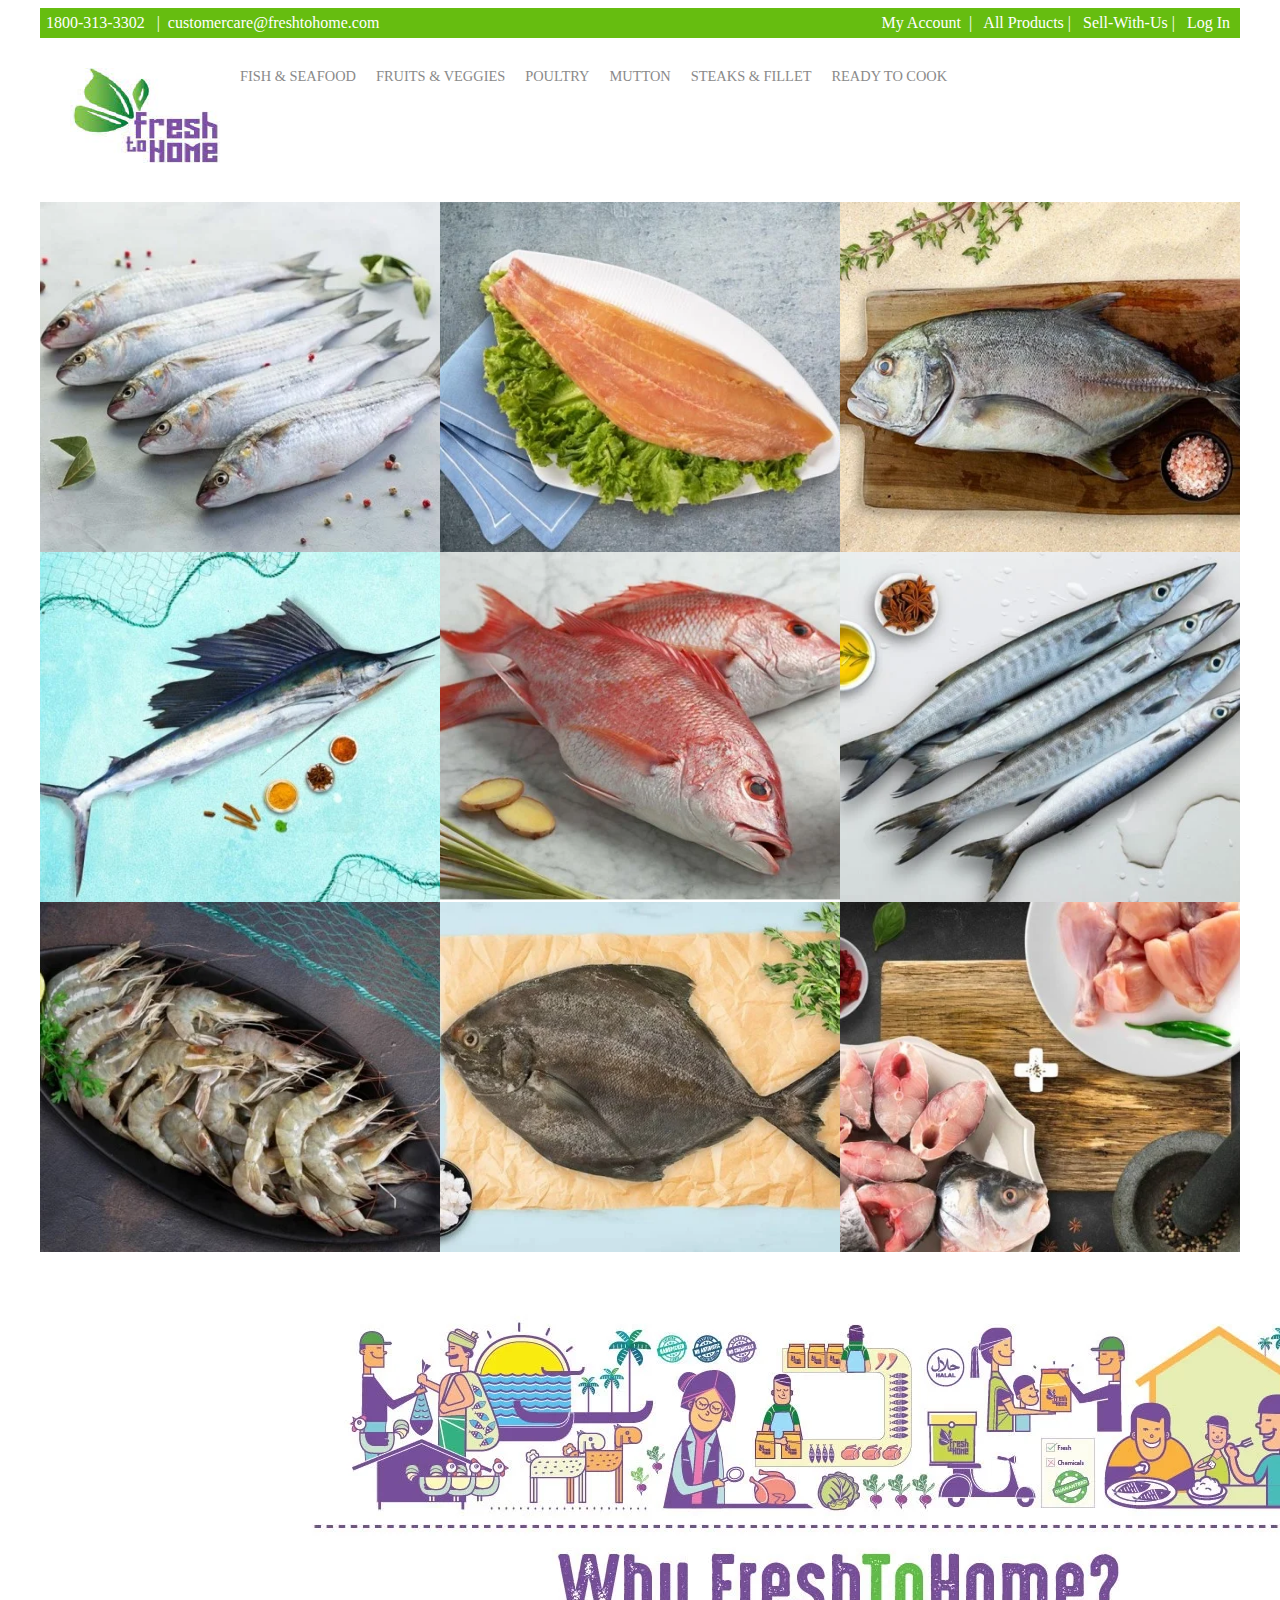
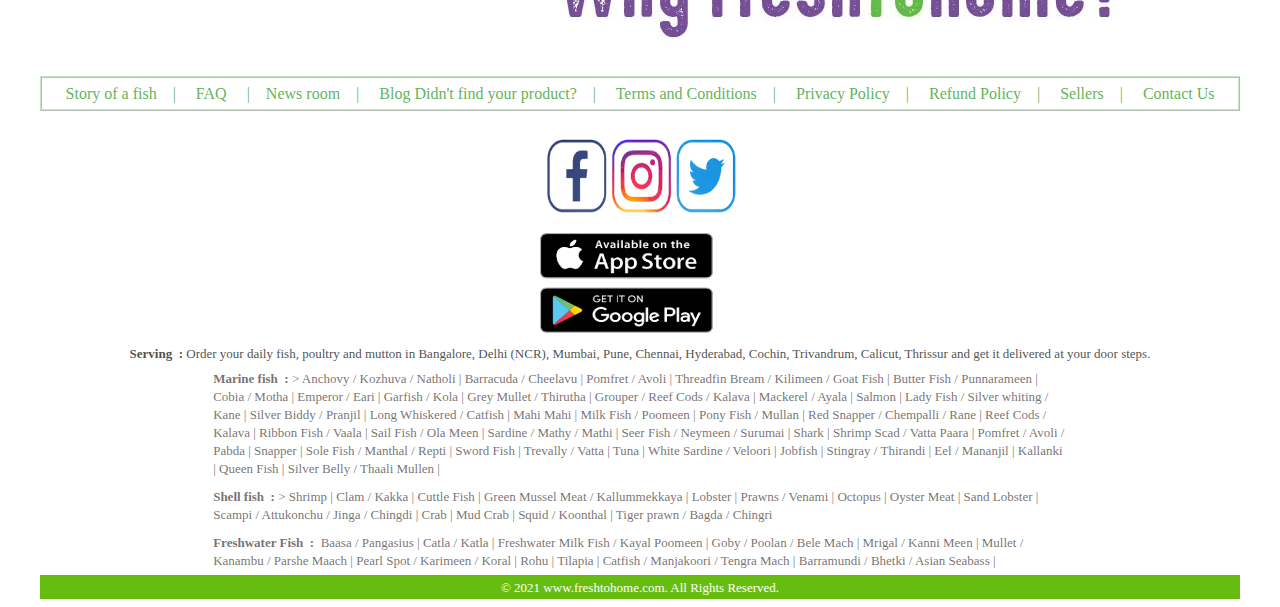
<file: index.html>
<!DOCTYPE html>
<html lang="en">
<head>
    <meta charset="UTF-8">
    
    <title>Document</title>
    <link rel="stylesheet" href="styles.css">
</head>
<body>
    <div class="container">
        <table  class="info-wrapper" width=100% height="30px" cellspacing="2" cellpadding="2" border="0">
            <tr>
                <td width="50%">
                    <table width="100%" height="20px" cellspacing="1" cellpadding="1" border="0" bordercolor="red">
                        <tr>
                            <td>
                                <font face="Times New Roman" color="white">
                                    1800-313-3302 &nbsp;&nbsp;|&nbsp;&nbsp;customercare@freshtohome.com
                                </font>
                            </td>
                            <td align="right">
                                <font face="Times New Roman" color="white">
                                    My Account&nbsp;&nbsp;|&nbsp;&nbsp; All Products&nbsp;|&nbsp;&nbsp; Sell-With-Us&nbsp;|&nbsp;&nbsp; Log In&nbsp;
                                </font>
                            </td>
                        </tr>
                    </table>
                </td>
            </tr>
        </table>


        <div class="nav-wrapper">
            <div class="left-side1">
                <div class="image-logo">
                    <img src="Images/logo/logo.png" style="width:150px;height:100px">
                </div>
                <div class="nav-link-wrapper">
                
                    <a href="index.html">Fish & Seafood</a>
                </div>
                <div class="nav-link-wrapper">
                    <a href="about.html">Fruits & Veggies</a>
                </div>
                <div class="nav-link-wrapper">
                    <a href="about1.html">Poultry</a>
                </div>
                <div class="nav-link-wrapper">
                    <a href="about2.html">Mutton</a>
                </div>
                <div class="nav-link-wrapper">
                    <a href="about3.html">Steaks & Fillet</a>
                </div>
                <div class="nav-link-wrapper">
                    <a href="about4.html">Ready to cook</a>
                </div>
                
            </div>
            
        </div>
        <div class="content-wrapper">
            <div class="portfolio-items-wrapper">
                <div class="portfolio-item-wrapper">
                    <div class="portfolio-img-background" style="background-image: url(Images/Fs3.png);">
                        
                    </div>
                    <div class="image-text-wrapper">
                        <div class="subtitle">
                            Grey Mullet / Thirutha / Bhangor (450g to 700g)
                            ₹299.00 /500g

                        </div>
                    </div>
                </div>
                <div class="portfolio-item-wrapper">
                    <div class="portfolio-img-background" style="background-image: url(Images/2.png);">
                        
                    </div>
                    <div class="image-text-wrapper">
                        <div class="subtitle">
                            Fresh Indian Baasa / Pangasius - Boneless Fillet 500g Pack
                            ₹300.00 /pack
                        </div>
                    </div>
                </div>
                <div class="portfolio-item-wrapper">
                    <div class="portfolio-img-background" style="background-image: url(Images/3.png);">
                        
                    </div>
                    <div class="image-text-wrapper">
                        <div class="subtitle">
                            Whole 
                            ₹399.00 /500g₹259.00 /500g
                            

                        </div>
                    </div>
                </div>
                <div class="portfolio-item-wrapper">
                    <div class="portfolio-img-background" style="background-image: url(Images/4.png);">
                        
                    </div>
                    <div class="image-text-wrapper">
                        <div class="subtitle">
                            Sail Fish / Ola Meen (25kg+)
                            ₹139.00 /500g
                        </div>
                    </div>
                </div>
                <div class="portfolio-item-wrapper">
                    <div class="portfolio-img-background" style="background-image: url(Images/Fs1.png);">
                        
                    </div>
                    <div class="image-text-wrapper">
                        <div class="subtitle">
                            <b>Red Snapper / Chempalli / Rane (Large) (500g to 950g)</b>
                            ₹259.00 /500g
                        </div>
                    </div>
                </div>
                <div class="portfolio-item-wrapper">
                    <div class="portfolio-img-background" style="background-image: url(Images/Fs2.png);">
                        
                    </div>
                    <div class="image-text-wrapper">
                        <div class="subtitle">
                            Barracuda / Cheelavu / Thinda (Large) (5.5kg to 8kg)
                            ₹259.00 /500g
                        </div>
                    </div>
                </div>
                <div class="portfolio-item-wrapper">
                    <div class="portfolio-img-background" style="background-image: url(Images/7.png);">
                        
                    </div>
                    <div class="image-text-wrapper">
                        <div class="subtitle">
                            Indian Prawns / Venami / Vannamei / Jhinga / Chemmin (60+ Count/kg) (60+ Count)
                            ₹269.00 /500g
                        </div>
                    </div>
                </div>
                <div class="portfolio-item-wrapper">
                    <div class="portfolio-img-background" style="background-image: url(Images/Fs4.png);">
                        
                    </div>
                    <div class="image-text-wrapper">
                        <div class="subtitle">
                            Black Pomfret / Karutha Avoli / Halwa Fish (300g to 700g)
                            ₹375.00 /500g
                        </div>
                    </div>
                </div>
                <div class="portfolio-item-wrapper">
                    <div class="portfolio-img-background" style="background-image: url(Images/9.png);">
                        
                    </div>
                    <div class="image-text-wrapper">
                        <div class="subtitle">
                            Whole 
                            ₹399.00 /500g₹259.00 /500g
                            If there were a Miss Universe competition for fish, Red Snapper would definitely win hands down. Very very tasty fish with soft flesh which can be made in to a fillet easily

                        </div>
                    </div>
                </div>

            </div>
        </div>
    </div>
    <img class="banner" src="Images/logo/banner.png" alt="image not found" />
    <table class ="below-banner"width="100%" height="35px" cellspacing="0"  border="1">
        <tr>
            <td >
                <table width="100%">
                    <tr>
                        <td align="center">
                            <font class="below-banner-font"face="Times new roman"  >
                                Story of a fish&nbsp;&nbsp;&nbsp;&nbsp;|&nbsp;&nbsp;&nbsp;&nbsp; FAQ &nbsp;&nbsp;&nbsp;&nbsp;|&nbsp;&nbsp;&nbsp;&nbsp;News room&nbsp;&nbsp;&nbsp;&nbsp;|&nbsp;&nbsp;&nbsp;&nbsp; Blog Didn't find your product?&nbsp;&nbsp;&nbsp;&nbsp;|&nbsp;&nbsp;&nbsp;&nbsp; Terms and Conditions&nbsp;&nbsp;&nbsp;&nbsp;|&nbsp;&nbsp;&nbsp;&nbsp; Privacy Policy&nbsp;&nbsp;&nbsp;&nbsp;|&nbsp;&nbsp; &nbsp;&nbsp;Refund Policy&nbsp;&nbsp;&nbsp;&nbsp;|&nbsp;&nbsp;&nbsp;&nbsp; Sellers&nbsp;&nbsp;&nbsp;&nbsp;|&nbsp;&nbsp;&nbsp;&nbsp; Contact Us
                            </font>
                        </td>
                    </tr>
                </table>
            </td>
        </tr>
    </table>
    <table width="100%" border="0" height="60px" >
        <tr>
            <td align="center">
                <table width="50%" border="0" color="red" height="55px">
                    <tr>
                        <td align="center"><img src="Images/logo/fti.png" width="200px" height="100px" /></td>
                        
                    </tr>
                </table>
            </td>
        </tr>
    </table>
    
    <table width="100%" border="0" height="60px" >
        <tr>
            <td align="center">
                <table width="50%" border="0" color="red" height="55px">
                    <tr>
                        <td align="center"><img src="Images/logo/gts.png" width="200px" height="100px" /></td>
                        
                    </tr>
                </table>
            </td>
        </tr>
    </table>
    <table class="text-class" width="100%" height="30%" cellspacing="2" border="0">
        <tr>
            <td class="serving" align="center">
                <font face="Times new roman" size="2.8%"><b>Serving &nbsp;:&nbsp;</b>Order your daily fish, poultry and mutton in Bangalore, Delhi (NCR), Mumbai, Pune, Chennai, Hyderabad, Cochin, Trivandrum, Calicut, Thrissur and get it delivered at your door steps.</font>
            </td>
            
        </tr>
        <tr>
            <td class="text-in-table" align="center" >
                <table width="72%">
                    <tr>
                        <td>

                        
                            <font face="Times new roman" size="2.6%"><b>Marine fish &nbsp;:&nbsp;</b>>
                                Anchovy / Kozhuva / Natholi | Barracuda / Cheelavu | Pomfret / Avoli | Threadfin Bream / Kilimeen / Goat Fish | Butter Fish / Punnarameen | Cobia / Motha | Emperor / Eari | Garfish / Kola | Grey Mullet / Thirutha | Grouper / Reef Cods / Kalava | Mackerel / Ayala | Salmon | Lady Fish / Silver whiting / Kane | Silver Biddy / Pranjil | Long Whiskered / Catfish | Mahi Mahi | Milk Fish / Poomeen | Pony Fish / Mullan | Red Snapper / Chempalli / Rane | Reef Cods / Kalava | Ribbon Fish / Vaala | Sail Fish / Ola Meen | Sardine / Mathy / Mathi | Seer Fish / Neymeen / Surumai | Shark | Shrimp Scad / Vatta Paara | Pomfret / Avoli / Pabda | Snapper | Sole Fish / Manthal / Repti | Sword Fish | Trevally / Vatta | Tuna | White Sardine / Veloori | Jobfish | Stingray / Thirandi | Eel / Mananjil | Kallanki | Queen Fish | Silver Belly / Thaali Mullen |
                            
                            </font>
                        </td>
                    </tr>
                </table>
            </td>
        </tr>
        <tr>
            <td class="text-in-table" align="center">
                <table width="72%">
                    <tr>
                        <td>

                        
                            <font face="Times new roman" size="2.6%"><b>Shell fish &nbsp;:&nbsp;</b>>
                                Shrimp | Clam / Kakka | Cuttle Fish | Green Mussel Meat / Kallummekkaya | Lobster | Prawns / Venami | Octopus | Oyster Meat | Sand Lobster | Scampi / Attukonchu / Jinga / Chingdi | Crab | Mud Crab | Squid / Koonthal | Tiger prawn / Bagda / Chingri
 
                            
                            </font>
                        </td>
                    </tr>
                </table>
            </td>
        </tr>
        <td class="text-in-table" align="center">
            <table width="72%">
                <tr>
                    <td>

                    
                        <font face="Times new roman" size="2.6%"><b>
                            Freshwater Fish &nbsp;:&nbsp;</b>
                            Baasa / Pangasius | Catla / Katla | Freshwater Milk Fish / Kayal Poomeen | Goby / Poolan / Bele Mach | Mrigal / Kanni Meen | Mullet / Kanambu / Parshe Maach | Pearl Spot / Karimeen / Koral | Rohu | Tilapia | Catfish / Manjakoori / Tengra Mach | Barramundi / Bhetki / Asian Seabass |
 
                        
                        </font>
                    </td>
                </tr>
            </table>
        </td>
    </tr>
    </table >
    <table width="100%" class="footer" cellspacing="2"border="0">
        <tr>
            <td align="center">
                <font face="Times new roman" size="2%" color="white">© 2021 www.freshtohome.com. All Rights Reserved.</font>
            </td>
        </tr>
    </table>
    
</body>
<script>
    const portfolioItems = document.querySelectorAll('.portfolio-item-wrapper');
  
    portfolioItems.forEach(portfolioItem => {
      portfolioItem.addEventListener('mouseover', () => {
        
        portfolioItem.childNodes[1].classList.add('img-darken');
      });
      portfolioItem.addEventListener('mouseout', () => {
        
        portfolioItem.childNodes[1].classList.remove('img-darken');
      });
  
      
    });
  
  </script>
</html>
</file>
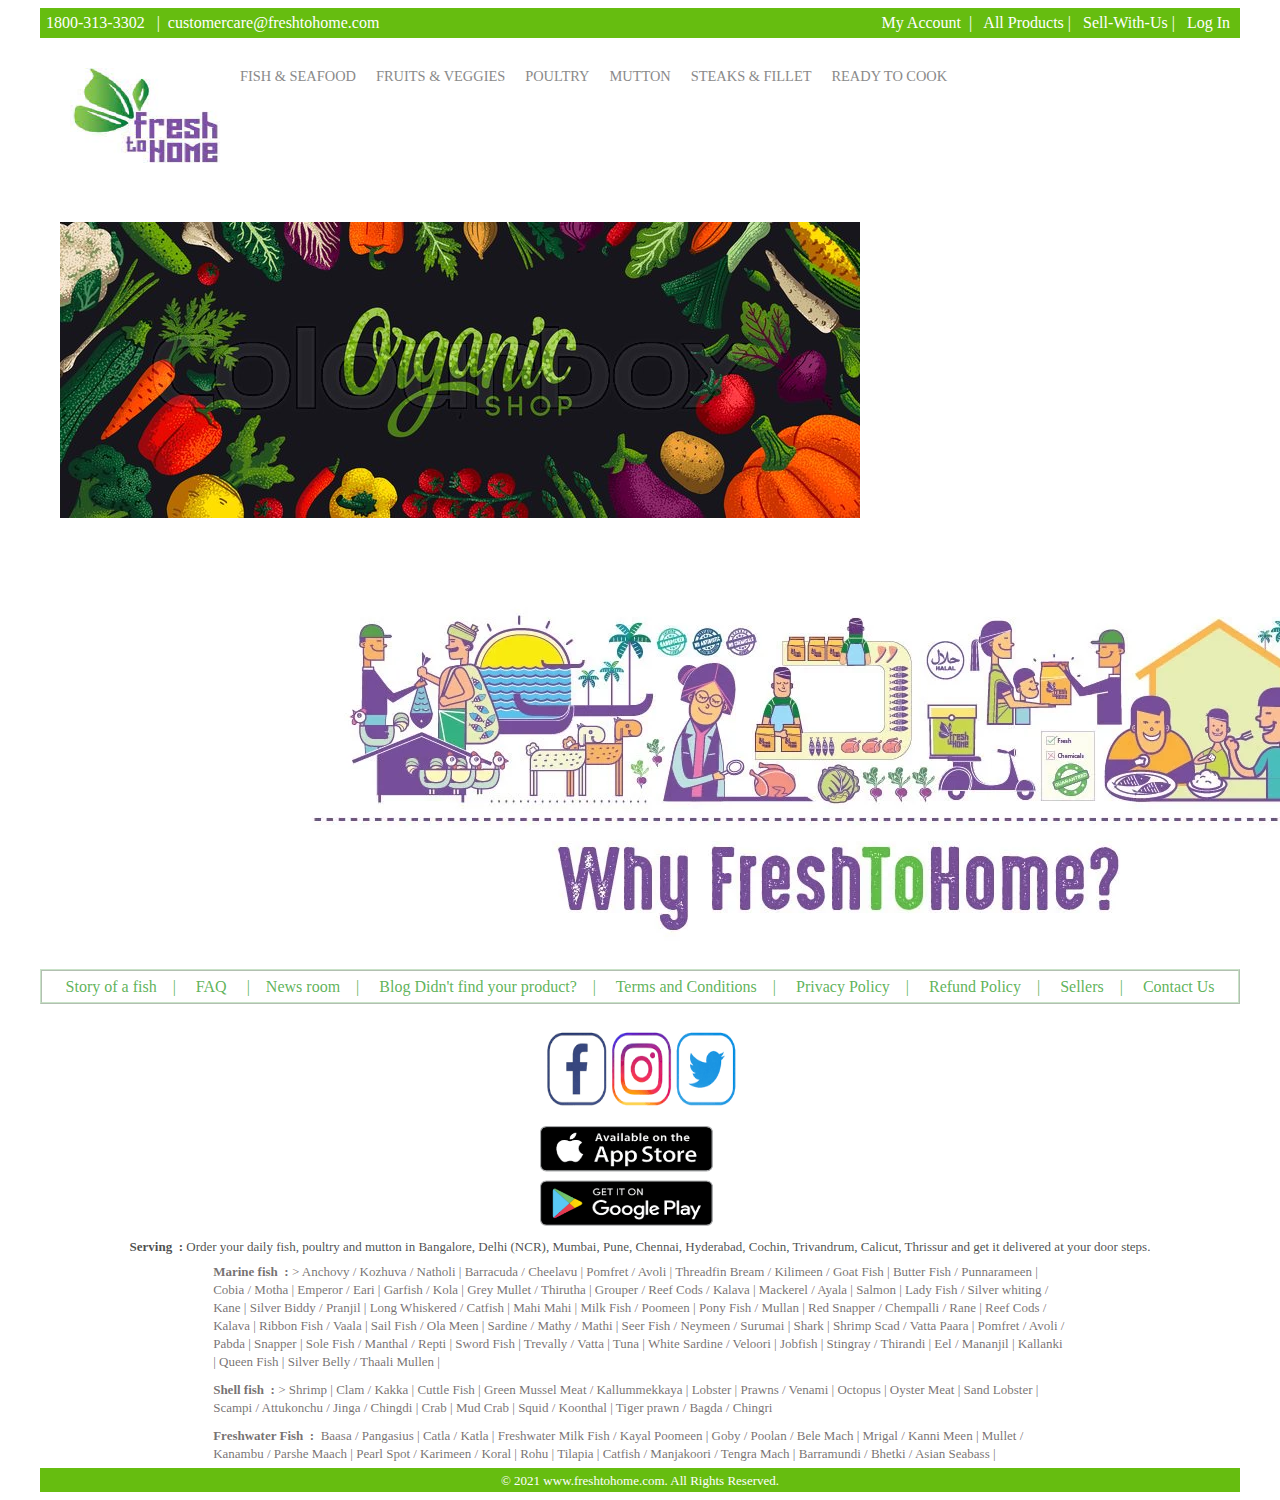
<file: about.html>
<!DOCTYPE html>
<html lang="en">
<head>
    <meta charset="UTF-8">
    
    <title>Document</title>
    <link rel="stylesheet" href="styles.css">
</head>
<body>
    <div class="container">
        <table  class="info-wrapper" width=100% height="30px" cellspacing="2" cellpadding="2" border="0">
            <tr>
                <td width="50%">
                    <table width="100%" height="20px" cellspacing="1" cellpadding="1" border="0" bordercolor="red">
                        <tr>
                            <td>
                                <font face="Times New Roman" color="white">
                                    1800-313-3302 &nbsp;&nbsp;|&nbsp;&nbsp;customercare@freshtohome.com
                                </font>
                            </td>
                            <td align="right">
                                <font face="Times New Roman" color="white">
                                    My Account&nbsp;&nbsp;|&nbsp;&nbsp; All Products&nbsp;|&nbsp;&nbsp; Sell-With-Us&nbsp;|&nbsp;&nbsp; Log In&nbsp;
                                </font>
                            </td>
                        </tr>
                    </table>
                </td>
            </tr>
        </table>


        <div class="nav-wrapper">
            <div class="left-side1">
                <div class="image-logo">
                    <img src="Images/logo/logo.png" style="width:150px;height:100px">
                </div>
                <div class="nav-link-wrapper">
                
                    <a href="index.html">Fish & Seafood</a>
                </div>
                <div class="nav-link-wrapper">
                    <a href="about.html">Fruits & Veggies</a>
                </div>
                <div class="nav-link-wrapper">
                    <a href="about1.html">Poultry</a>
                </div>
                <div class="nav-link-wrapper">
                    <a href="about2.html">Mutton</a>
                </div>
                <div class="nav-link-wrapper">
                    <a href="about3.html">Steaks & Fillet</a>
                </div>
                <div class="nav-link-wrapper">
                    <a href="about4.html">Ready to cook</a>
                </div>
                
            </div>
            
        </div>
        <div class="content-wrapper">

          <div class="two-column-wrapper">
              <div class="fruit-shop-img">
                  <img src="Images/fnv2.png">
                
              </div>

          </div> 

            
        </div>
    </div>
    <img class="banner" src="Images/logo/banner.png" alt="image not found" />
    <table class ="below-banner"width="100%" height="35px" cellspacing="0"  border="1">
        <tr>
            <td >
                <table width="100%">
                    <tr>
                        <td align="center">
                            <font class="below-banner-font"face="Times new roman"  >
                                Story of a fish&nbsp;&nbsp;&nbsp;&nbsp;|&nbsp;&nbsp;&nbsp;&nbsp; FAQ &nbsp;&nbsp;&nbsp;&nbsp;|&nbsp;&nbsp;&nbsp;&nbsp;News room&nbsp;&nbsp;&nbsp;&nbsp;|&nbsp;&nbsp;&nbsp;&nbsp; Blog Didn't find your product?&nbsp;&nbsp;&nbsp;&nbsp;|&nbsp;&nbsp;&nbsp;&nbsp; Terms and Conditions&nbsp;&nbsp;&nbsp;&nbsp;|&nbsp;&nbsp;&nbsp;&nbsp; Privacy Policy&nbsp;&nbsp;&nbsp;&nbsp;|&nbsp;&nbsp; &nbsp;&nbsp;Refund Policy&nbsp;&nbsp;&nbsp;&nbsp;|&nbsp;&nbsp;&nbsp;&nbsp; Sellers&nbsp;&nbsp;&nbsp;&nbsp;|&nbsp;&nbsp;&nbsp;&nbsp; Contact Us
                            </font>
                        </td>
                    </tr>
                </table>
            </td>
        </tr>
    </table>
    <table width="100%" border="0" height="60px" >
        <tr>
            <td align="center">
                <table width="50%" border="0" color="red" height="55px">
                    <tr>
                        <td align="center"><img src="Images/logo/fti.png" width="200px" height="100px" /></td>
                        
                    </tr>
                </table>
            </td>
        </tr>
    </table>
    
    <table width="100%" border="0" height="60px" >
        <tr>
            <td align="center">
                <table width="50%" border="0" color="red" height="55px">
                    <tr>
                        <td align="center"><img src="Images/logo/gts.png" width="200px" height="100px" /></td>
                        
                    </tr>
                </table>
            </td>
        </tr>
    </table>
    <table class="text-class" width="100%" height="30%" cellspacing="2" border="0">
        <tr>
            <td class="serving" align="center">
                <font face="Times new roman" size="2.8%"><b>Serving &nbsp;:&nbsp;</b>Order your daily fish, poultry and mutton in Bangalore, Delhi (NCR), Mumbai, Pune, Chennai, Hyderabad, Cochin, Trivandrum, Calicut, Thrissur and get it delivered at your door steps.</font>
            </td>
            
        </tr>
        <tr>
            <td class="text-in-table" align="center" >
                <table width="72%">
                    <tr>
                        <td>

                        
                            <font face="Times new roman" size="2.6%"><b>Marine fish &nbsp;:&nbsp;</b>>
                                Anchovy / Kozhuva / Natholi | Barracuda / Cheelavu | Pomfret / Avoli | Threadfin Bream / Kilimeen / Goat Fish | Butter Fish / Punnarameen | Cobia / Motha | Emperor / Eari | Garfish / Kola | Grey Mullet / Thirutha | Grouper / Reef Cods / Kalava | Mackerel / Ayala | Salmon | Lady Fish / Silver whiting / Kane | Silver Biddy / Pranjil | Long Whiskered / Catfish | Mahi Mahi | Milk Fish / Poomeen | Pony Fish / Mullan | Red Snapper / Chempalli / Rane | Reef Cods / Kalava | Ribbon Fish / Vaala | Sail Fish / Ola Meen | Sardine / Mathy / Mathi | Seer Fish / Neymeen / Surumai | Shark | Shrimp Scad / Vatta Paara | Pomfret / Avoli / Pabda | Snapper | Sole Fish / Manthal / Repti | Sword Fish | Trevally / Vatta | Tuna | White Sardine / Veloori | Jobfish | Stingray / Thirandi | Eel / Mananjil | Kallanki | Queen Fish | Silver Belly / Thaali Mullen |
                            
                            </font>
                        </td>
                    </tr>
                </table>
            </td>
        </tr>
        <tr>
            <td class="text-in-table" align="center">
                <table width="72%">
                    <tr>
                        <td>

                        
                            <font face="Times new roman" size="2.6%"><b>Shell fish &nbsp;:&nbsp;</b>>
                                Shrimp | Clam / Kakka | Cuttle Fish | Green Mussel Meat / Kallummekkaya | Lobster | Prawns / Venami | Octopus | Oyster Meat | Sand Lobster | Scampi / Attukonchu / Jinga / Chingdi | Crab | Mud Crab | Squid / Koonthal | Tiger prawn / Bagda / Chingri
 
                            
                            </font>
                        </td>
                    </tr>
                </table>
            </td>
        </tr>
        <td class="text-in-table" align="center">
            <table width="72%">
                <tr>
                    <td>

                    
                        <font face="Times new roman" size="2.6%"><b>
                            Freshwater Fish &nbsp;:&nbsp;</b>
                            Baasa / Pangasius | Catla / Katla | Freshwater Milk Fish / Kayal Poomeen | Goby / Poolan / Bele Mach | Mrigal / Kanni Meen | Mullet / Kanambu / Parshe Maach | Pearl Spot / Karimeen / Koral | Rohu | Tilapia | Catfish / Manjakoori / Tengra Mach | Barramundi / Bhetki / Asian Seabass |
 
                        
                        </font>
                    </td>
                </tr>
            </table>
        </td>
    </tr>
    </table >
    <table width="100%" class="footer" cellspacing="2"border="0">
        <tr>
            <td align="center">
                <font face="Times new roman" size="2%" color="white">© 2021 www.freshtohome.com. All Rights Reserved.</font>
            </td>
        </tr>
    </table>
</body>

</html>
</file>
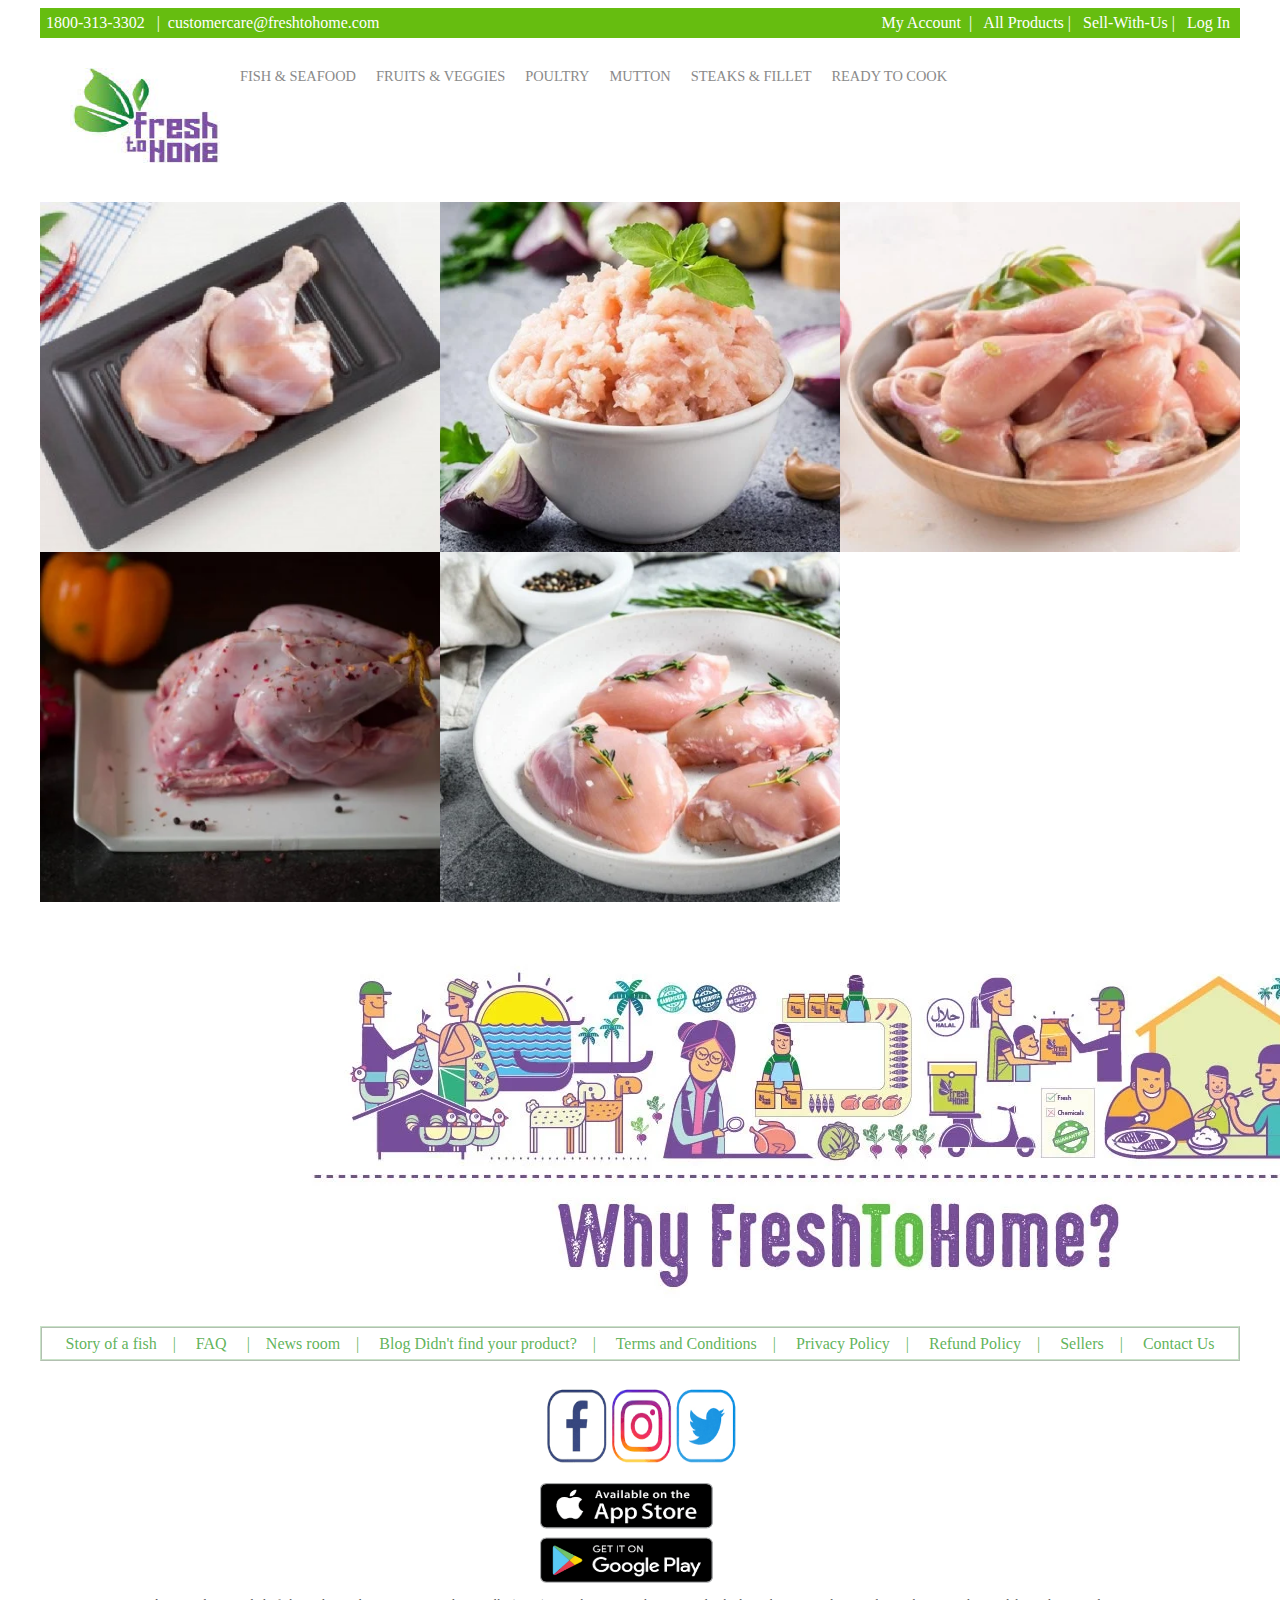
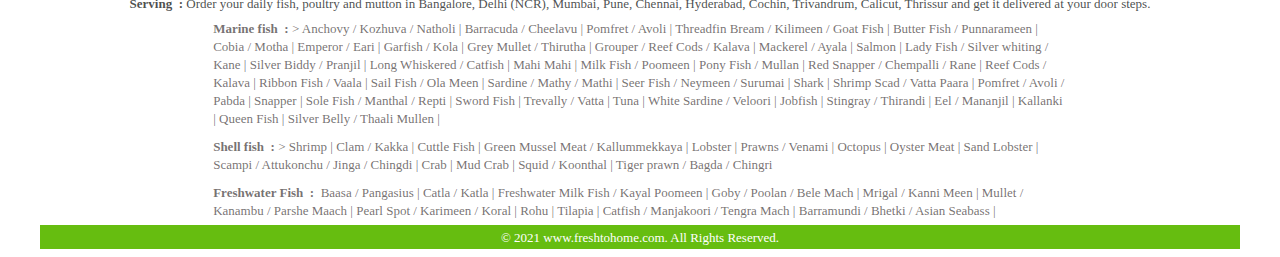
<file: about1.html>
<!DOCTYPE html>
<html lang="en">
<head>
    <meta charset="UTF-8">
    
    <title>Document</title>
    <link rel="stylesheet" href="styles.css">
</head>
<body>
    <div class="container">
        <table  class="info-wrapper" width=100% height="30px" cellspacing="2" cellpadding="2" border="0">
            <tr>
                <td width="50%">
                    <table width="100%" height="20px" cellspacing="1" cellpadding="1" border="0" bordercolor="red">
                        <tr>
                            <td>
                                <font face="Times New Roman" color="white">
                                    1800-313-3302 &nbsp;&nbsp;|&nbsp;&nbsp;customercare@freshtohome.com
                                </font>
                            </td>
                            <td align="right">
                                <font face="Times New Roman" color="white">
                                    My Account&nbsp;&nbsp;|&nbsp;&nbsp; All Products&nbsp;|&nbsp;&nbsp; Sell-With-Us&nbsp;|&nbsp;&nbsp; Log In&nbsp;
                                </font>
                            </td>
                        </tr>
                    </table>
                </td>
            </tr>
        </table>


        <div class="nav-wrapper">
            <div class="left-side1">
                <div class="image-logo">
                    <img src="Images/logo/logo.png" style="width:150px;height:100px">
                </div>
                <div class="nav-link-wrapper">
                
                    <a href="index.html">Fish & Seafood</a>
                </div>
                <div class="nav-link-wrapper">
                    <a href="about.html">Fruits & Veggies</a>
                </div>
                <div class="nav-link-wrapper">
                    <a href="about1.html">Poultry</a>
                </div>
                <div class="nav-link-wrapper">
                    <a href="about2.html">Mutton</a>
                </div>
                <div class="nav-link-wrapper">
                    <a href="about3.html">Steaks & Fillet</a>
                </div>
                <div class="nav-link-wrapper">
                    <a href="about4.html">Ready to cook</a>
                </div>
                
            </div>
            
        </div>
        <div class="content-wrapper">
            <div class="portfolio-items-wrapper">
                <div class="portfolio-item-wrapper">
                    <div class="portfolio-img-background" style="background-image: url(Images/p4.png);">
                        
                    </div>
                    <div class="image-text-wrapper">
                        <div class="subtitle">
                            Premium Antibiotic-residue-free Chicken Thigh / Whole Leg - 2 Pcs / Pack
                            ₹145.00 /pack
                        </div>
                    </div>
                </div>
                <div class="portfolio-item-wrapper">
                    <div class="portfolio-img-background" style="background-image: url(Images/P1.png);">
                        
                    </div>
                    <div class="image-text-wrapper">
                        <div class="subtitle">
                            Premium Fresh Chicken Mince / Kheema
                            ₹225.00 /500g
                        </div>
                    </div>
                </div>
                <div class="portfolio-item-wrapper">
                    <div class="portfolio-img-background" style="background-image: url(Images/P2.png);">
                        
                    </div>
                    <div class="image-text-wrapper">
                        <div class="subtitle">
                            Premium Antibiotic-residue-free Chicken Drumsticks
                            ₹189.00 /500g
                        </div>
                    </div>
                </div>
                <div class="portfolio-item-wrapper">
                    <div class="portfolio-img-background" style="background-image: url(Images/P3.png);">
                        
                    </div>
                    <div class="image-text-wrapper">
                        <div class="subtitle">
                            Premium Tender & Antibiotic-residue-free Tandoori Chicken (Skinless) (550g to 700g)
                            ₹119.00 /500g
                        </div>
                    </div>
                </div>
                <div class="portfolio-item-wrapper">
                    <div class="portfolio-img-background" style="background-image: url(Images/5.png);">
                        
                    </div>
                    <div class="image-text-wrapper">
                        <div class="subtitle">
                            Premium Antibiotic-residue-free Chicken Thigh (Boneless)
                            ₹225.00 /500g
                        </div>
                    </div>
                </div>

          
                
                

            </div>
        </div>
    </div>
    <img class="banner" src="Images/logo/banner.png" alt="image not found" />
    <table class ="below-banner"width="100%" height="35px" cellspacing="0"  border="1">
        <tr>
            <td >
                <table width="100%">
                    <tr>
                        <td align="center">
                            <font class="below-banner-font"face="Times new roman"  >
                                Story of a fish&nbsp;&nbsp;&nbsp;&nbsp;|&nbsp;&nbsp;&nbsp;&nbsp; FAQ &nbsp;&nbsp;&nbsp;&nbsp;|&nbsp;&nbsp;&nbsp;&nbsp;News room&nbsp;&nbsp;&nbsp;&nbsp;|&nbsp;&nbsp;&nbsp;&nbsp; Blog Didn't find your product?&nbsp;&nbsp;&nbsp;&nbsp;|&nbsp;&nbsp;&nbsp;&nbsp; Terms and Conditions&nbsp;&nbsp;&nbsp;&nbsp;|&nbsp;&nbsp;&nbsp;&nbsp; Privacy Policy&nbsp;&nbsp;&nbsp;&nbsp;|&nbsp;&nbsp; &nbsp;&nbsp;Refund Policy&nbsp;&nbsp;&nbsp;&nbsp;|&nbsp;&nbsp;&nbsp;&nbsp; Sellers&nbsp;&nbsp;&nbsp;&nbsp;|&nbsp;&nbsp;&nbsp;&nbsp; Contact Us
                            </font>
                        </td>
                    </tr>
                </table>
            </td>
        </tr>
    </table>
    <table width="100%" border="0" height="60px" >
        <tr>
            <td align="center">
                <table width="50%" border="0" color="red" height="55px">
                    <tr>
                        <td align="center"><img src="Images/logo/fti.png" width="200px" height="100px" /></td>
                        
                    </tr>
                </table>
            </td>
        </tr>
    </table>
    
    <table width="100%" border="0" height="60px" >
        <tr>
            <td align="center">
                <table width="50%" border="0" color="red" height="55px">
                    <tr>
                        <td align="center"><img src="Images/logo/gts.png" width="200px" height="100px" /></td>
                        
                    </tr>
                </table>
            </td>
        </tr>
    </table>
    <table class="text-class" width="100%" height="30%" cellspacing="2" border="0">
        <tr>
            <td class="serving" align="center">
                <font face="Times new roman" size="2.8%"><b>Serving &nbsp;:&nbsp;</b>Order your daily fish, poultry and mutton in Bangalore, Delhi (NCR), Mumbai, Pune, Chennai, Hyderabad, Cochin, Trivandrum, Calicut, Thrissur and get it delivered at your door steps.</font>
            </td>
            
        </tr>
        <tr>
            <td class="text-in-table" align="center" >
                <table width="72%">
                    <tr>
                        <td>

                        
                            <font face="Times new roman" size="2.6%"><b>Marine fish &nbsp;:&nbsp;</b>>
                                Anchovy / Kozhuva / Natholi | Barracuda / Cheelavu | Pomfret / Avoli | Threadfin Bream / Kilimeen / Goat Fish | Butter Fish / Punnarameen | Cobia / Motha | Emperor / Eari | Garfish / Kola | Grey Mullet / Thirutha | Grouper / Reef Cods / Kalava | Mackerel / Ayala | Salmon | Lady Fish / Silver whiting / Kane | Silver Biddy / Pranjil | Long Whiskered / Catfish | Mahi Mahi | Milk Fish / Poomeen | Pony Fish / Mullan | Red Snapper / Chempalli / Rane | Reef Cods / Kalava | Ribbon Fish / Vaala | Sail Fish / Ola Meen | Sardine / Mathy / Mathi | Seer Fish / Neymeen / Surumai | Shark | Shrimp Scad / Vatta Paara | Pomfret / Avoli / Pabda | Snapper | Sole Fish / Manthal / Repti | Sword Fish | Trevally / Vatta | Tuna | White Sardine / Veloori | Jobfish | Stingray / Thirandi | Eel / Mananjil | Kallanki | Queen Fish | Silver Belly / Thaali Mullen |
                            
                            </font>
                        </td>
                    </tr>
                </table>
            </td>
        </tr>
        <tr>
            <td class="text-in-table" align="center">
                <table width="72%">
                    <tr>
                        <td>

                        
                            <font face="Times new roman" size="2.6%"><b>Shell fish &nbsp;:&nbsp;</b>>
                                Shrimp | Clam / Kakka | Cuttle Fish | Green Mussel Meat / Kallummekkaya | Lobster | Prawns / Venami | Octopus | Oyster Meat | Sand Lobster | Scampi / Attukonchu / Jinga / Chingdi | Crab | Mud Crab | Squid / Koonthal | Tiger prawn / Bagda / Chingri
 
                            
                            </font>
                        </td>
                    </tr>
                </table>
            </td>
        </tr>
        <td class="text-in-table" align="center">
            <table width="72%">
                <tr>
                    <td>

                    
                        <font face="Times new roman" size="2.6%"><b>
                            Freshwater Fish &nbsp;:&nbsp;</b>
                            Baasa / Pangasius | Catla / Katla | Freshwater Milk Fish / Kayal Poomeen | Goby / Poolan / Bele Mach | Mrigal / Kanni Meen | Mullet / Kanambu / Parshe Maach | Pearl Spot / Karimeen / Koral | Rohu | Tilapia | Catfish / Manjakoori / Tengra Mach | Barramundi / Bhetki / Asian Seabass |
 
                        
                        </font>
                    </td>
                </tr>
            </table>
        </td>
    </tr>
    </table >
    <table width="100%" class="footer" cellspacing="2"border="0">
        <tr>
            <td align="center">
                <font face="Times new roman" size="2%" color="white">© 2021 www.freshtohome.com. All Rights Reserved.</font>
            </td>
        </tr>
    </table>
</body>
<script>
    const portfolioItems = document.querySelectorAll('.portfolio-item-wrapper');
  
    portfolioItems.forEach(portfolioItem => {
      portfolioItem.addEventListener('mouseover', () => {
        
        portfolioItem.childNodes[1].classList.add('img-darken');
      });
      portfolioItem.addEventListener('mouseout', () => {
        
        portfolioItem.childNodes[1].classList.remove('img-darken');
      });
  
      
    });
  
  </script>
</html>
</file>
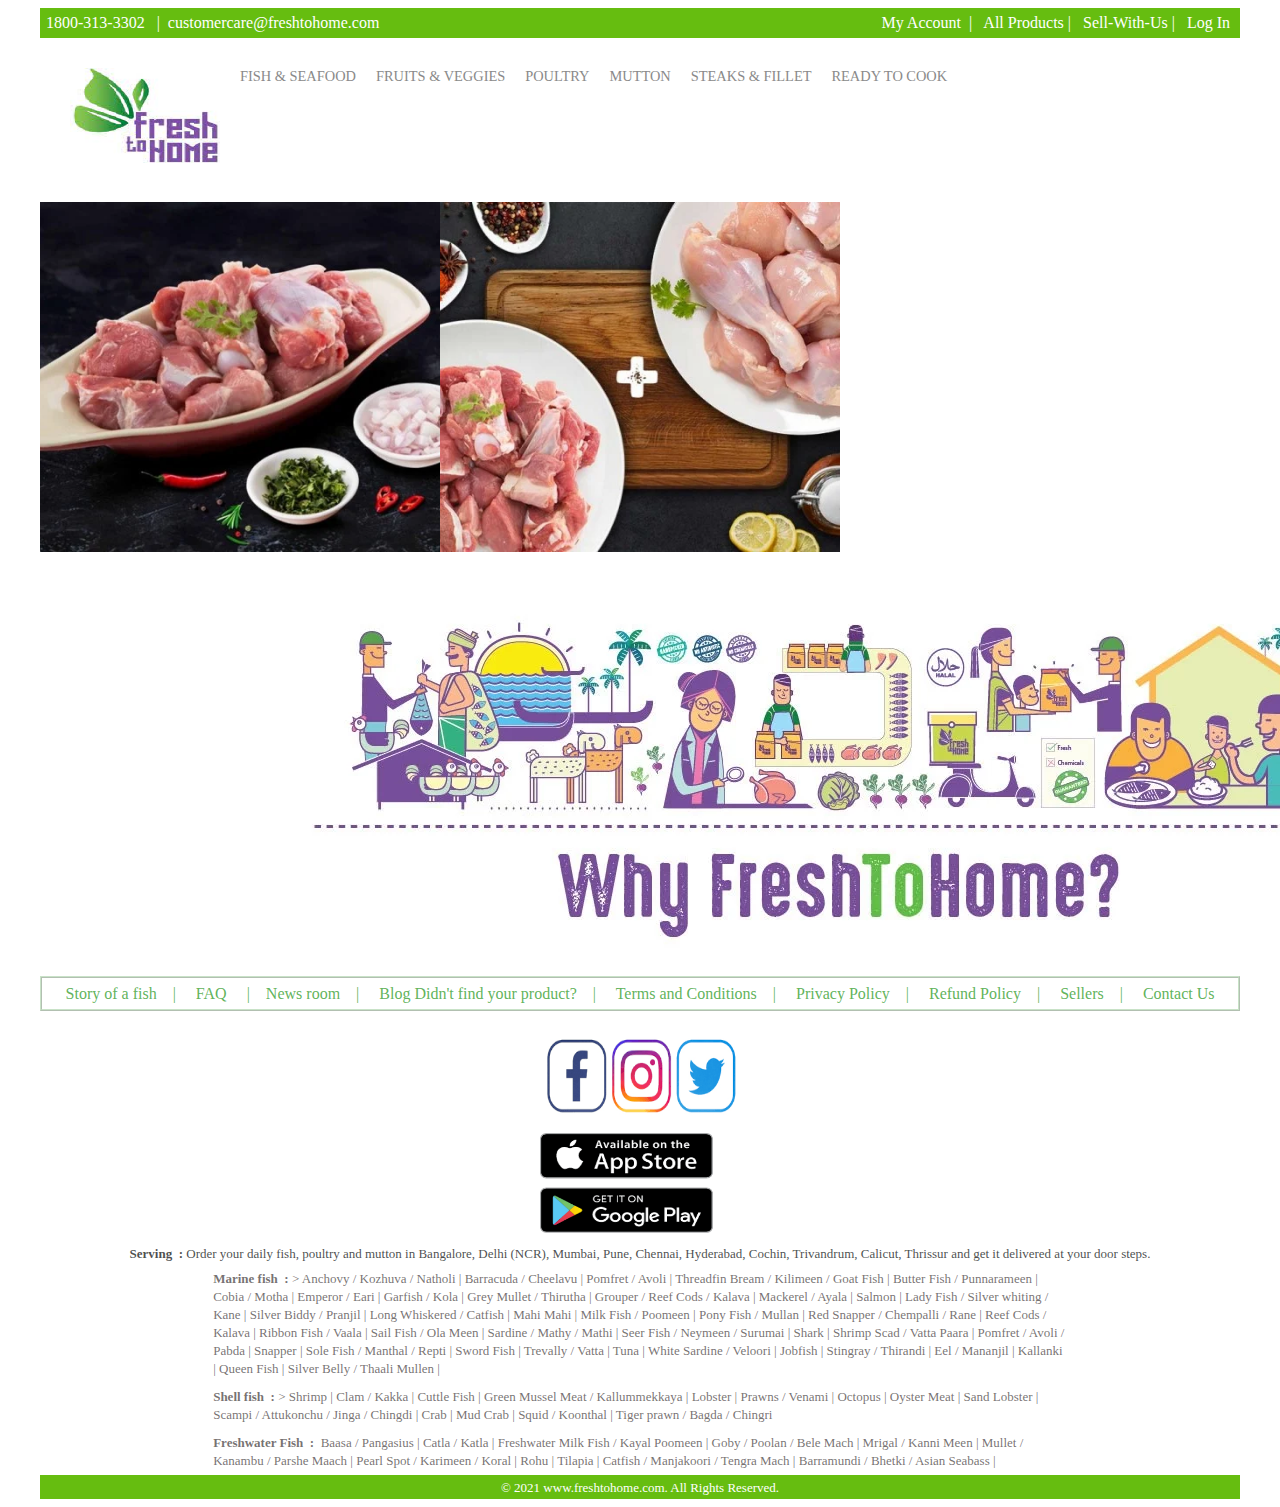
<file: about2.html>
<!DOCTYPE html>
<html lang="en">
<head>
    <meta charset="UTF-8">
    
    <title>Document</title>
    <link rel="stylesheet" href="styles.css">
</head>
<body>
    <div class="container">
        <table  class="info-wrapper" width=100% height="30px" cellspacing="2" cellpadding="2" border="0">
            <tr>
                <td width="50%">
                    <table width="100%" height="20px" cellspacing="1" cellpadding="1" border="0" bordercolor="red">
                        <tr>
                            <td>
                                <font face="Times New Roman" color="white">
                                    1800-313-3302 &nbsp;&nbsp;|&nbsp;&nbsp;customercare@freshtohome.com
                                </font>
                            </td>
                            <td align="right">
                                <font face="Times New Roman" color="white">
                                    My Account&nbsp;&nbsp;|&nbsp;&nbsp; All Products&nbsp;|&nbsp;&nbsp; Sell-With-Us&nbsp;|&nbsp;&nbsp; Log In&nbsp;
                                </font>
                            </td>
                        </tr>
                    </table>
                </td>
            </tr>
        </table>


        <div class="nav-wrapper">
            <div class="left-side1">
                <div class="image-logo">
                    <img src="Images/logo/logo.png" style="width:150px;height:100px">
                </div>
                <div class="nav-link-wrapper">
                
                    <a href="index.html">Fish & Seafood</a>
                </div>
                <div class="nav-link-wrapper">
                    <a href="about.html">Fruits & Veggies</a>
                </div>
                <div class="nav-link-wrapper">
                    <a href="about1.html">Poultry</a>
                </div>
                <div class="nav-link-wrapper">
                    <a href="about2.html">Mutton</a>
                </div>
                <div class="nav-link-wrapper">
                    <a href="about3.html">Steaks & Fillet</a>
                </div>
                <div class="nav-link-wrapper">
                    <a href="about4.html">Ready to cook</a>
                </div>
                
            </div>
            
        </div>
        <div class="content-wrapper">
            <div class="portfolio-items-wrapper">
                <div class="portfolio-item-wrapper">
                    <div class="portfolio-img-background" style="background-image: url(Images/mutton1.png);">
                        
                    </div>
                    <div class="image-text-wrapper">
                        <div class="subtitle">
                            Premium Tender Goat - Curry Cut
                            ₹450.00 /pack
                        </div>
                    </div>
                </div>
                <div class="portfolio-item-wrapper">
                    <div class="portfolio-img-background" style="background-image: url(Images/mutton.png);">
                        
                    </div>
                    <div class="image-text-wrapper">
                        <div class="subtitle">
                            Combo Pack (500g Premium Tender & Antibiotic-residue-free Chicken Skinless Curry Cut + 500g Premium Goat Curry Cut)
                            ₹499.00 /pack
                        </div>
                    </div>
                </div>
                
                

            </div>
        </div>
    </div>
    <img class="banner" src="Images/logo/banner.png" alt="image not found" />
    <table class ="below-banner"width="100%" height="35px" cellspacing="0"  border="1">
        <tr>
            <td >
                <table width="100%">
                    <tr>
                        <td align="center">
                            <font class="below-banner-font"face="Times new roman"  >
                                Story of a fish&nbsp;&nbsp;&nbsp;&nbsp;|&nbsp;&nbsp;&nbsp;&nbsp; FAQ &nbsp;&nbsp;&nbsp;&nbsp;|&nbsp;&nbsp;&nbsp;&nbsp;News room&nbsp;&nbsp;&nbsp;&nbsp;|&nbsp;&nbsp;&nbsp;&nbsp; Blog Didn't find your product?&nbsp;&nbsp;&nbsp;&nbsp;|&nbsp;&nbsp;&nbsp;&nbsp; Terms and Conditions&nbsp;&nbsp;&nbsp;&nbsp;|&nbsp;&nbsp;&nbsp;&nbsp; Privacy Policy&nbsp;&nbsp;&nbsp;&nbsp;|&nbsp;&nbsp; &nbsp;&nbsp;Refund Policy&nbsp;&nbsp;&nbsp;&nbsp;|&nbsp;&nbsp;&nbsp;&nbsp; Sellers&nbsp;&nbsp;&nbsp;&nbsp;|&nbsp;&nbsp;&nbsp;&nbsp; Contact Us
                            </font>
                        </td>
                    </tr>
                </table>
            </td>
        </tr>
    </table>
    <table width="100%" border="0" height="60px" >
        <tr>
            <td align="center">
                <table width="50%" border="0" color="red" height="55px">
                    <tr>
                        <td align="center"><img src="Images/logo/fti.png" width="200px" height="100px" /></td>
                        
                    </tr>
                </table>
            </td>
        </tr>
    </table>
    
    <table width="100%" border="0" height="60px" >
        <tr>
            <td align="center">
                <table width="50%" border="0" color="red" height="55px">
                    <tr>
                        <td align="center"><img src="Images/logo/gts.png" width="200px" height="100px" /></td>
                        
                    </tr>
                </table>
            </td>
        </tr>
    </table>
    <table class="text-class" width="100%" height="30%" cellspacing="2" border="0">
        <tr>
            <td class="serving" align="center">
                <font face="Times new roman" size="2.8%"><b>Serving &nbsp;:&nbsp;</b>Order your daily fish, poultry and mutton in Bangalore, Delhi (NCR), Mumbai, Pune, Chennai, Hyderabad, Cochin, Trivandrum, Calicut, Thrissur and get it delivered at your door steps.</font>
            </td>
            
        </tr>
        <tr>
            <td class="text-in-table" align="center" >
                <table width="72%">
                    <tr>
                        <td>

                        
                            <font face="Times new roman" size="2.6%"><b>Marine fish &nbsp;:&nbsp;</b>>
                                Anchovy / Kozhuva / Natholi | Barracuda / Cheelavu | Pomfret / Avoli | Threadfin Bream / Kilimeen / Goat Fish | Butter Fish / Punnarameen | Cobia / Motha | Emperor / Eari | Garfish / Kola | Grey Mullet / Thirutha | Grouper / Reef Cods / Kalava | Mackerel / Ayala | Salmon | Lady Fish / Silver whiting / Kane | Silver Biddy / Pranjil | Long Whiskered / Catfish | Mahi Mahi | Milk Fish / Poomeen | Pony Fish / Mullan | Red Snapper / Chempalli / Rane | Reef Cods / Kalava | Ribbon Fish / Vaala | Sail Fish / Ola Meen | Sardine / Mathy / Mathi | Seer Fish / Neymeen / Surumai | Shark | Shrimp Scad / Vatta Paara | Pomfret / Avoli / Pabda | Snapper | Sole Fish / Manthal / Repti | Sword Fish | Trevally / Vatta | Tuna | White Sardine / Veloori | Jobfish | Stingray / Thirandi | Eel / Mananjil | Kallanki | Queen Fish | Silver Belly / Thaali Mullen |
                            
                            </font>
                        </td>
                    </tr>
                </table>
            </td>
        </tr>
        <tr>
            <td class="text-in-table" align="center">
                <table width="72%">
                    <tr>
                        <td>

                        
                            <font face="Times new roman" size="2.6%"><b>Shell fish &nbsp;:&nbsp;</b>>
                                Shrimp | Clam / Kakka | Cuttle Fish | Green Mussel Meat / Kallummekkaya | Lobster | Prawns / Venami | Octopus | Oyster Meat | Sand Lobster | Scampi / Attukonchu / Jinga / Chingdi | Crab | Mud Crab | Squid / Koonthal | Tiger prawn / Bagda / Chingri
 
                            
                            </font>
                        </td>
                    </tr>
                </table>
            </td>
        </tr>
        <td class="text-in-table" align="center">
            <table width="72%">
                <tr>
                    <td>

                    
                        <font face="Times new roman" size="2.6%"><b>
                            Freshwater Fish &nbsp;:&nbsp;</b>
                            Baasa / Pangasius | Catla / Katla | Freshwater Milk Fish / Kayal Poomeen | Goby / Poolan / Bele Mach | Mrigal / Kanni Meen | Mullet / Kanambu / Parshe Maach | Pearl Spot / Karimeen / Koral | Rohu | Tilapia | Catfish / Manjakoori / Tengra Mach | Barramundi / Bhetki / Asian Seabass |
 
                        
                        </font>
                    </td>
                </tr>
            </table>
        </td>
    </tr>
    </table >
    <table width="100%" class="footer" cellspacing="2"border="0">
        <tr>
            <td align="center">
                <font face="Times new roman" size="2%" color="white">© 2021 www.freshtohome.com. All Rights Reserved.</font>
            </td>
        </tr>
    </table>
</body>
<script>
    const portfolioItems = document.querySelectorAll('.portfolio-item-wrapper');
  
    portfolioItems.forEach(portfolioItem => {
      portfolioItem.addEventListener('mouseover', () => {
        
        portfolioItem.childNodes[1].classList.add('img-darken');
      });
      portfolioItem.addEventListener('mouseout', () => {
        
        portfolioItem.childNodes[1].classList.remove('img-darken');
      });
  
      
    });
  
  </script>
</html>
</file>
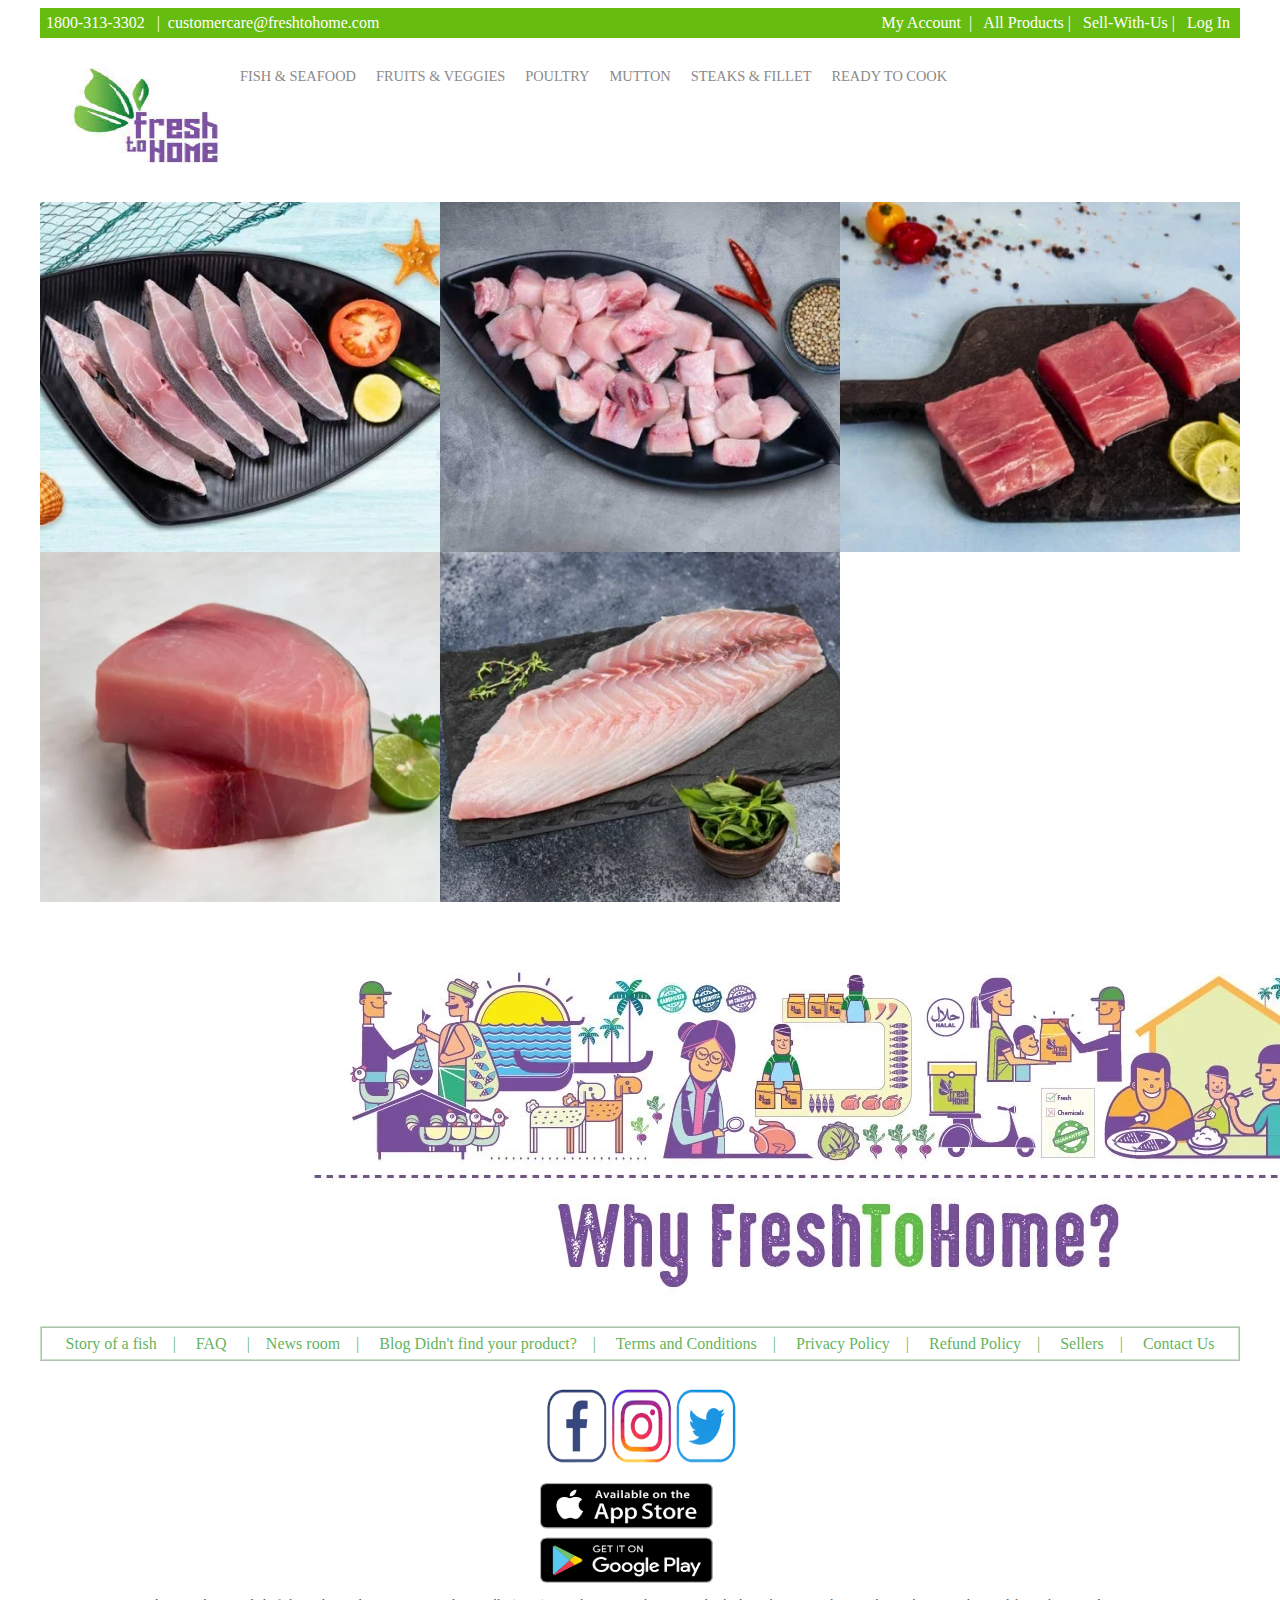
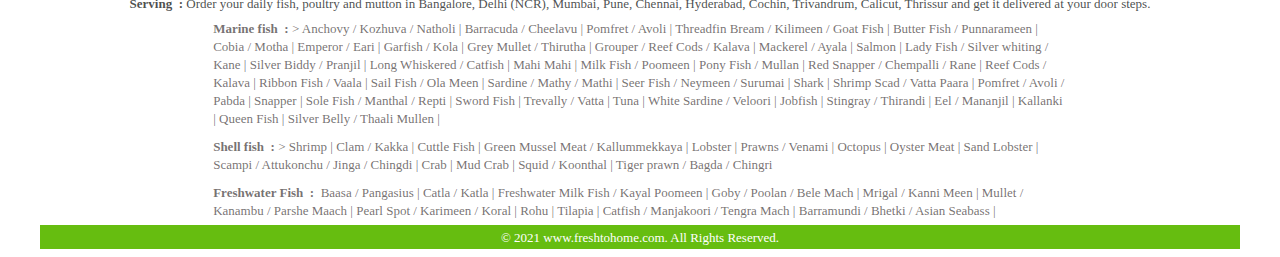
<file: about3.html>
<!DOCTYPE html>
<html lang="en">
<head>
    <meta charset="UTF-8">
    
    <title>Document</title>
    <link rel="stylesheet" href="styles.css">
</head>
<body>
    <div class="container">
        <table  class="info-wrapper" width=100% height="30px" cellspacing="2" cellpadding="2" border="0">
            <tr>
                <td width="50%">
                    <table width="100%" height="20px" cellspacing="1" cellpadding="1" border="0" bordercolor="red">
                        <tr>
                            <td>
                                <font face="Times New Roman" color="white">
                                    1800-313-3302 &nbsp;&nbsp;|&nbsp;&nbsp;customercare@freshtohome.com
                                </font>
                            </td>
                            <td align="right">
                                <font face="Times New Roman" color="white">
                                    My Account&nbsp;&nbsp;|&nbsp;&nbsp; All Products&nbsp;|&nbsp;&nbsp; Sell-With-Us&nbsp;|&nbsp;&nbsp; Log In&nbsp;
                                </font>
                            </td>
                        </tr>
                    </table>
                </td>
            </tr>
        </table>


        <div class="nav-wrapper">
            <div class="left-side1">
                <div class="image-logo">
                    <img src="Images/logo/logo.png" style="width:150px;height:100px">
                </div>
                <div class="nav-link-wrapper">
                
                    <a href="index.html">Fish & Seafood</a>
                </div>
                <div class="nav-link-wrapper">
                    <a href="about.html">Fruits & Veggies</a>
                </div>
                <div class="nav-link-wrapper">
                    <a href="about1.html">Poultry</a>
                </div>
                <div class="nav-link-wrapper">
                    <a href="about2.html">Mutton</a>
                </div>
                <div class="nav-link-wrapper">
                    <a href="about3.html">Steaks & Fillet</a>
                </div>
                <div class="nav-link-wrapper">
                    <a href="about4.html">Ready to cook</a>
                </div>
                
            </div>
            
        </div>
        <div class="content-wrapper">
            <div class="portfolio-items-wrapper">
                <div class="portfolio-item-wrapper">
                    <div class="portfolio-img-background" style="background-image: url(Images/stnf1.png);">
                        
                    </div>
                    <div class="image-text-wrapper">
                        <div class="subtitle">
                            Black Pomfret / Karutha Avoli / Halwa Fish (300g to 700g) - Steaks (With Skin)
                            ₹652.50 /500g
                        </div>
                    </div>
                </div>
                <div class="portfolio-item-wrapper">
                    <div class="portfolio-img-background" style="background-image: url(Images/stnf2.png);">
                        
                    </div>
                    <div class="image-text-wrapper">
                        <div class="subtitle">
                            Sword Fish - Cubes (250g pack)
                            ₹223.00 /pack
                        </div>
                    </div>
                </div>
                <div class="portfolio-item-wrapper">
                    <div class="portfolio-img-background" style="background-image: url(Images/stnf3.png);">
                        
                    </div>
                    <div class="image-text-wrapper">
                        <div class="subtitle">
                            Sail Fish / Ola Meen - Loin Cut 250g Pack
                            ₹196.00 /500g
                        </div>
                    </div>
                </div>
                <div class="portfolio-item-wrapper">
                    <div class="portfolio-img-background" style="background-image: url(Images/stnf4.png);">
                        
                    </div>
                    <div class="image-text-wrapper">
                        <div class="subtitle">
                            
                            Juicy Fresh Sword Fish Steak (250g pack)
                            ₹200.50 /500g
                        </div>
                    </div>
                </div>
                <div class="portfolio-item-wrapper">
                    <div class="portfolio-img-background" style="background-image: url(Images/stnf5.png);">
                        
                    </div>
                    <div class="image-text-wrapper">
                        <div class="subtitle">
                            Red Snapper / Chempalli / Rane (Large) - Fillet
                            ₹810.50 /500g
                        </div>
                    </div>
                </div>
            

            </div>
        </div>
    </div>
    <img class="banner" src="Images/logo/banner.png" alt="image not found" />
    <table class ="below-banner"width="100%" height="35px" cellspacing="0"  border="1">
        <tr>
            <td >
                <table width="100%">
                    <tr>
                        <td align="center">
                            <font class="below-banner-font"face="Times new roman"  >
                                Story of a fish&nbsp;&nbsp;&nbsp;&nbsp;|&nbsp;&nbsp;&nbsp;&nbsp; FAQ &nbsp;&nbsp;&nbsp;&nbsp;|&nbsp;&nbsp;&nbsp;&nbsp;News room&nbsp;&nbsp;&nbsp;&nbsp;|&nbsp;&nbsp;&nbsp;&nbsp; Blog Didn't find your product?&nbsp;&nbsp;&nbsp;&nbsp;|&nbsp;&nbsp;&nbsp;&nbsp; Terms and Conditions&nbsp;&nbsp;&nbsp;&nbsp;|&nbsp;&nbsp;&nbsp;&nbsp; Privacy Policy&nbsp;&nbsp;&nbsp;&nbsp;|&nbsp;&nbsp; &nbsp;&nbsp;Refund Policy&nbsp;&nbsp;&nbsp;&nbsp;|&nbsp;&nbsp;&nbsp;&nbsp; Sellers&nbsp;&nbsp;&nbsp;&nbsp;|&nbsp;&nbsp;&nbsp;&nbsp; Contact Us
                            </font>
                        </td>
                    </tr>
                </table>
            </td>
        </tr>
    </table>
    <table width="100%" border="0" height="60px" >
        <tr>
            <td align="center">
                <table width="50%" border="0" color="red" height="55px">
                    <tr>
                        <td align="center"><img src="Images/logo/fti.png" width="200px" height="100px" /></td>
                        
                    </tr>
                </table>
            </td>
        </tr>
    </table>
    
    <table width="100%" border="0" height="60px" >
        <tr>
            <td align="center">
                <table width="50%" border="0" color="red" height="55px">
                    <tr>
                        <td align="center"><img src="Images/logo/gts.png" width="200px" height="100px" /></td>
                        
                    </tr>
                </table>
            </td>
        </tr>
    </table>
    <table class="text-class" width="100%" height="30%" cellspacing="2" border="0">
        <tr>
            <td class="serving" align="center">
                <font face="Times new roman" size="2.8%"><b>Serving &nbsp;:&nbsp;</b>Order your daily fish, poultry and mutton in Bangalore, Delhi (NCR), Mumbai, Pune, Chennai, Hyderabad, Cochin, Trivandrum, Calicut, Thrissur and get it delivered at your door steps.</font>
            </td>
            
        </tr>
        <tr>
            <td class="text-in-table" align="center" >
                <table width="72%">
                    <tr>
                        <td>

                        
                            <font face="Times new roman" size="2.6%"><b>Marine fish &nbsp;:&nbsp;</b>>
                                Anchovy / Kozhuva / Natholi | Barracuda / Cheelavu | Pomfret / Avoli | Threadfin Bream / Kilimeen / Goat Fish | Butter Fish / Punnarameen | Cobia / Motha | Emperor / Eari | Garfish / Kola | Grey Mullet / Thirutha | Grouper / Reef Cods / Kalava | Mackerel / Ayala | Salmon | Lady Fish / Silver whiting / Kane | Silver Biddy / Pranjil | Long Whiskered / Catfish | Mahi Mahi | Milk Fish / Poomeen | Pony Fish / Mullan | Red Snapper / Chempalli / Rane | Reef Cods / Kalava | Ribbon Fish / Vaala | Sail Fish / Ola Meen | Sardine / Mathy / Mathi | Seer Fish / Neymeen / Surumai | Shark | Shrimp Scad / Vatta Paara | Pomfret / Avoli / Pabda | Snapper | Sole Fish / Manthal / Repti | Sword Fish | Trevally / Vatta | Tuna | White Sardine / Veloori | Jobfish | Stingray / Thirandi | Eel / Mananjil | Kallanki | Queen Fish | Silver Belly / Thaali Mullen |
                            
                            </font>
                        </td>
                    </tr>
                </table>
            </td>
        </tr>
        <tr>
            <td class="text-in-table" align="center">
                <table width="72%">
                    <tr>
                        <td>

                        
                            <font face="Times new roman" size="2.6%"><b>Shell fish &nbsp;:&nbsp;</b>>
                                Shrimp | Clam / Kakka | Cuttle Fish | Green Mussel Meat / Kallummekkaya | Lobster | Prawns / Venami | Octopus | Oyster Meat | Sand Lobster | Scampi / Attukonchu / Jinga / Chingdi | Crab | Mud Crab | Squid / Koonthal | Tiger prawn / Bagda / Chingri
 
                            
                            </font>
                        </td>
                    </tr>
                </table>
            </td>
        </tr>
        <td class="text-in-table" align="center">
            <table width="72%">
                <tr>
                    <td>

                    
                        <font face="Times new roman" size="2.6%"><b>
                            Freshwater Fish &nbsp;:&nbsp;</b>
                            Baasa / Pangasius | Catla / Katla | Freshwater Milk Fish / Kayal Poomeen | Goby / Poolan / Bele Mach | Mrigal / Kanni Meen | Mullet / Kanambu / Parshe Maach | Pearl Spot / Karimeen / Koral | Rohu | Tilapia | Catfish / Manjakoori / Tengra Mach | Barramundi / Bhetki / Asian Seabass |
 
                        
                        </font>
                    </td>
                </tr>
            </table>
        </td>
    </tr>
    </table >
    <table width="100%" class="footer" cellspacing="2"border="0">
        <tr>
            <td align="center">
                <font face="Times new roman" size="2%" color="white">© 2021 www.freshtohome.com. All Rights Reserved.</font>
            </td>
        </tr>
    </table>
</body>
<script>
    const portfolioItems = document.querySelectorAll('.portfolio-item-wrapper');
  
    portfolioItems.forEach(portfolioItem => {
      portfolioItem.addEventListener('mouseover', () => {
        
        portfolioItem.childNodes[1].classList.add('img-darken');
      });
      portfolioItem.addEventListener('mouseout', () => {
        
        portfolioItem.childNodes[1].classList.remove('img-darken');
      });
  
      
    });
  
  </script>
</html>
</file>
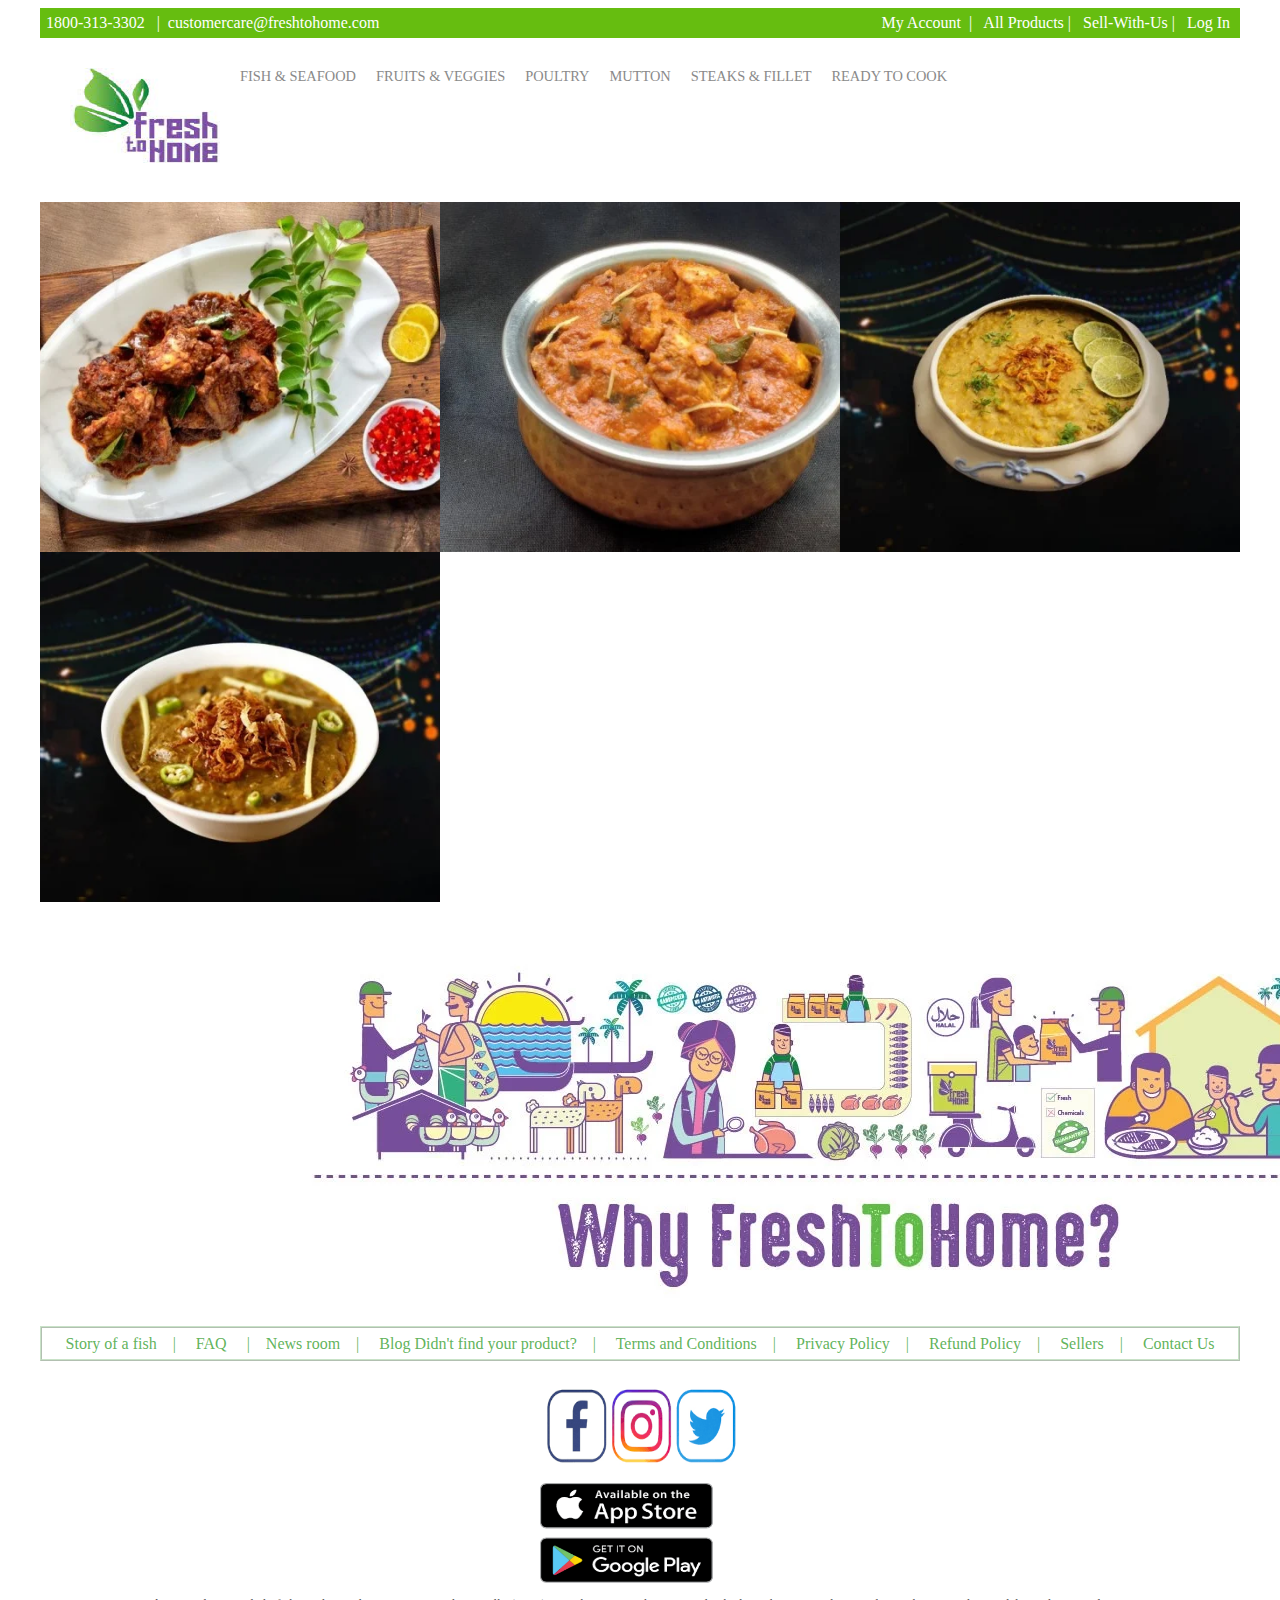
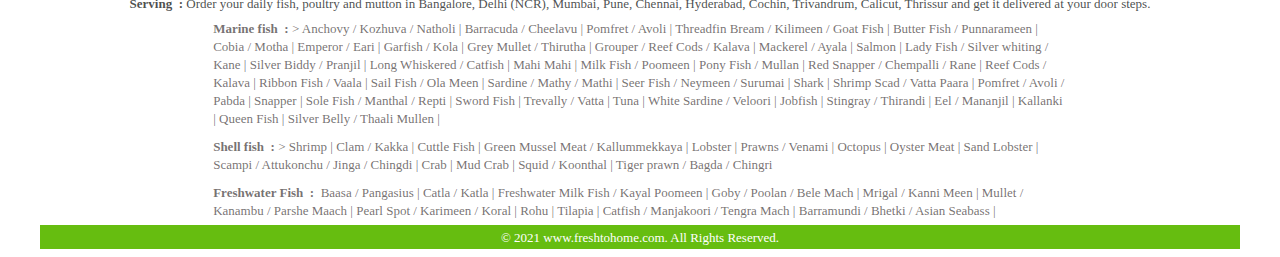
<file: about4.html>
<!DOCTYPE html>
<html lang="en">
<head>
    <meta charset="UTF-8">
    
    <title>Document</title>
    <link rel="stylesheet" href="styles.css">
</head>
<body>
    <div class="container">
        <table  class="info-wrapper" width=100% height="30px" cellspacing="2" cellpadding="2" border="0">
            <tr>
                <td width="50%">
                    <table width="100%" height="20px" cellspacing="1" cellpadding="1" border="0" bordercolor="red">
                        <tr>
                            <td>
                                <font face="Times New Roman" color="white">
                                    1800-313-3302 &nbsp;&nbsp;|&nbsp;&nbsp;customercare@freshtohome.com
                                </font>
                            </td>
                            <td align="right">
                                <font face="Times New Roman" color="white">
                                    My Account&nbsp;&nbsp;|&nbsp;&nbsp; All Products&nbsp;|&nbsp;&nbsp; Sell-With-Us&nbsp;|&nbsp;&nbsp; Log In&nbsp;
                                </font>
                            </td>
                        </tr>
                    </table>
                </td>
            </tr>
        </table>


        <div class="nav-wrapper">
            <div class="left-side1">
                <div class="image-logo">
                    <img src="Images/logo/logo.png" style="width:150px;height:100px">
                </div>
                <div class="nav-link-wrapper">
                
                    <a href="index.html">Fish & Seafood</a>
                </div>
                <div class="nav-link-wrapper">
                    <a href="about.html">Fruits & Veggies</a>
                </div>
                <div class="nav-link-wrapper">
                    <a href="about1.html">Poultry</a>
                </div>
                <div class="nav-link-wrapper">
                    <a href="about2.html">Mutton</a>
                </div>
                <div class="nav-link-wrapper">
                    <a href="about3.html">Steaks & Fillet</a>
                </div>
                <div class="nav-link-wrapper">
                    <a href="about4.html">Ready to cook</a>
                </div>
                
            </div>
            
        </div>
        <div class="content-wrapper">
            <div class="portfolio-items-wrapper">
                <div class="portfolio-item-wrapper">
                    <div class="portfolio-img-background" style="background-image: url(Images/rc4.png);">
                        
                    </div>
                    <div class="image-text-wrapper">
                        <div class="subtitle">
                            Spicy Chettinad Chicken (250g Pack)
                            ₹219.00 /pack
                        </div>
                    </div>
                </div>
                <div class="portfolio-item-wrapper">
                    <div class="portfolio-img-background" style="background-image: url(Images/rc3.png);">
                        
                    </div>
                    <div class="image-text-wrapper">
                        <div class="subtitle">
                            Coconut Chicken Curry (500g)
                            ₹249.00 /pack
                        </div>
                    </div>
                </div>
                <div class="portfolio-item-wrapper">
                    <div class="portfolio-img-background" style="background-image: url(Images/rc2.png);">
                        
                    </div>
                    <div class="image-text-wrapper">
                        <div class="subtitle">
                            Chicken Haleem - 200g Pack
                            ₹149.00 /pack
                        </div>
                    </div>
                </div>
                <div class="portfolio-item-wrapper">
                    <div class="portfolio-img-background" style="background-image: url(Images/rc1.png);">
                        
                    </div>
                    <div class="image-text-wrapper">
                        <div class="subtitle">
                            Mutton Haleem - 200g Pack
                            ₹175.00 /pack

                        </div>
                    </div>
                </div>
    

            </div>
        </div>
    </div>
    <img class="banner" src="Images/logo/banner.png" alt="image not found" />
    <table class ="below-banner"width="100%" height="35px" cellspacing="0"  border="1">
        <tr>
            <td >
                <table width="100%">
                    <tr>
                        <td align="center">
                            <font class="below-banner-font"face="Times new roman"  >
                                Story of a fish&nbsp;&nbsp;&nbsp;&nbsp;|&nbsp;&nbsp;&nbsp;&nbsp; FAQ &nbsp;&nbsp;&nbsp;&nbsp;|&nbsp;&nbsp;&nbsp;&nbsp;News room&nbsp;&nbsp;&nbsp;&nbsp;|&nbsp;&nbsp;&nbsp;&nbsp; Blog Didn't find your product?&nbsp;&nbsp;&nbsp;&nbsp;|&nbsp;&nbsp;&nbsp;&nbsp; Terms and Conditions&nbsp;&nbsp;&nbsp;&nbsp;|&nbsp;&nbsp;&nbsp;&nbsp; Privacy Policy&nbsp;&nbsp;&nbsp;&nbsp;|&nbsp;&nbsp; &nbsp;&nbsp;Refund Policy&nbsp;&nbsp;&nbsp;&nbsp;|&nbsp;&nbsp;&nbsp;&nbsp; Sellers&nbsp;&nbsp;&nbsp;&nbsp;|&nbsp;&nbsp;&nbsp;&nbsp; Contact Us
                            </font>
                        </td>
                    </tr>
                </table>
            </td>
        </tr>
    </table>
    <table width="100%" border="0" height="60px" >
        <tr>
            <td align="center">
                <table width="50%" border="0" color="red" height="55px">
                    <tr>
                        <td align="center"><img src="Images/logo/fti.png" width="200px" height="100px" /></td>
                        
                    </tr>
                </table>
            </td>
        </tr>
    </table>
    
    <table width="100%" border="0" height="60px" >
        <tr>
            <td align="center">
                <table width="50%" border="0" color="red" height="55px">
                    <tr>
                        <td align="center"><img src="Images/logo/gts.png" width="200px" height="100px" /></td>
                        
                    </tr>
                </table>
            </td>
        </tr>
    </table>
    <table class="text-class" width="100%" height="30%" cellspacing="2" border="0">
        <tr>
            <td class="serving" align="center">
                <font face="Times new roman" size="2.8%"><b>Serving &nbsp;:&nbsp;</b>Order your daily fish, poultry and mutton in Bangalore, Delhi (NCR), Mumbai, Pune, Chennai, Hyderabad, Cochin, Trivandrum, Calicut, Thrissur and get it delivered at your door steps.</font>
            </td>
            
        </tr>
        <tr>
            <td class="text-in-table" align="center" >
                <table width="72%">
                    <tr>
                        <td>

                        
                            <font face="Times new roman" size="2.6%"><b>Marine fish &nbsp;:&nbsp;</b>>
                                Anchovy / Kozhuva / Natholi | Barracuda / Cheelavu | Pomfret / Avoli | Threadfin Bream / Kilimeen / Goat Fish | Butter Fish / Punnarameen | Cobia / Motha | Emperor / Eari | Garfish / Kola | Grey Mullet / Thirutha | Grouper / Reef Cods / Kalava | Mackerel / Ayala | Salmon | Lady Fish / Silver whiting / Kane | Silver Biddy / Pranjil | Long Whiskered / Catfish | Mahi Mahi | Milk Fish / Poomeen | Pony Fish / Mullan | Red Snapper / Chempalli / Rane | Reef Cods / Kalava | Ribbon Fish / Vaala | Sail Fish / Ola Meen | Sardine / Mathy / Mathi | Seer Fish / Neymeen / Surumai | Shark | Shrimp Scad / Vatta Paara | Pomfret / Avoli / Pabda | Snapper | Sole Fish / Manthal / Repti | Sword Fish | Trevally / Vatta | Tuna | White Sardine / Veloori | Jobfish | Stingray / Thirandi | Eel / Mananjil | Kallanki | Queen Fish | Silver Belly / Thaali Mullen |
                            
                            </font>
                        </td>
                    </tr>
                </table>
            </td>
        </tr>
        <tr>
            <td class="text-in-table" align="center">
                <table width="72%">
                    <tr>
                        <td>

                        
                            <font face="Times new roman" size="2.6%"><b>Shell fish &nbsp;:&nbsp;</b>>
                                Shrimp | Clam / Kakka | Cuttle Fish | Green Mussel Meat / Kallummekkaya | Lobster | Prawns / Venami | Octopus | Oyster Meat | Sand Lobster | Scampi / Attukonchu / Jinga / Chingdi | Crab | Mud Crab | Squid / Koonthal | Tiger prawn / Bagda / Chingri
 
                            
                            </font>
                        </td>
                    </tr>
                </table>
            </td>
        </tr>
        <td class="text-in-table" align="center">
            <table width="72%">
                <tr>
                    <td>

                    
                        <font face="Times new roman" size="2.6%"><b>
                            Freshwater Fish &nbsp;:&nbsp;</b>
                            Baasa / Pangasius | Catla / Katla | Freshwater Milk Fish / Kayal Poomeen | Goby / Poolan / Bele Mach | Mrigal / Kanni Meen | Mullet / Kanambu / Parshe Maach | Pearl Spot / Karimeen / Koral | Rohu | Tilapia | Catfish / Manjakoori / Tengra Mach | Barramundi / Bhetki / Asian Seabass |
 
                        
                        </font>
                    </td>
                </tr>
            </table>
        </td>
    </tr>
    </table >
    <table width="100%" class="footer" cellspacing="2"border="0">
        <tr>
            <td align="center">
                <font face="Times new roman" size="2%" color="white">© 2021 www.freshtohome.com. All Rights Reserved.</font>
            </td>
        </tr>
    </table>
</body>
<script>
    const portfolioItems = document.querySelectorAll('.portfolio-item-wrapper');
  
    portfolioItems.forEach(portfolioItem => {
      portfolioItem.addEventListener('mouseover', () => {
        
        portfolioItem.childNodes[1].classList.add('img-darken');
      });
      portfolioItem.addEventListener('mouseout', () => {
        
        portfolioItem.childNodes[1].classList.remove('img-darken');
      });
  
      
    });
  
  </script>
</html>
</file>
<file: styles.css>
body{
    margin-left: 40px;
    margin-right: 40px;
}
.container{
    display:grid;
    grid-template-columns: 1fr;
}

.info-wrapper{
    background-color: rgb(102, 189, 16);
}
.left-side1{
    display: flex;
}
.nav-wrapper{
    padding: 30px;
}
.nav-wrapper > .left-side1 > div{
    margin-right: 20px;
    font-size: 0.9em;
    text-transform: uppercase;
}
.nav-link-wrapper{
    height: 22px;
    border-bottom: 1px solid transparent;
    transition: border-bottom 0.5s;
}
.nav-link-wrapper a {
    color: #8a8a8a;
    text-decoration: none;
    transition: color 0.5s;
}
.nav-link-wrapper:hover {
    border-bottom: 1px solid black;
}
.nav-link-wrapper a:hover{
    color:black
}
.portfolio-items-wrapper {
    display: grid;
    grid-template-columns: 1fr 1fr 1fr;

}
.portfolio-item-wrapper
{
    position: relative;

}
.portfolio-img-background
{
    height: 350px;
    width:100%;
    background-size: cover;
    background-position: center;
    background-repeat: no-repeat;
}
.image-text-wrapper
{
    position: absolute;
    top:0;
    display: flex;
    flex-direction: center;
    justify-content: center;
    align-items: center;
    height: 100%;
    text-align: center;
    padding-left: 100px;
    padding-right: 100px;
}
.image-text-wrapper .subtitle{
    transition: 1s;
    font-weight: 600;
    color:transparent;
}
.image-text-wrapper:hover .subtitle{
    font-weight: 600;
    color:lightseagreen;

}
.img-darken{
    transition: 1s;
    filter: brightness(10%);

}
.content-wrapper > .two-column-wrapper > .fruit-shop-img img{
    margin: 20px;
}


.text-class
{
    
    background-color:white;
    
}
.banner{
    margin-left: 200px;
}
.below-banner{
    border-color: rgba(120, 184, 116,0.4);
}
.below-banner .below-banner-font{
    color:rgba(78, 170, 72, 0.9);
}
.text-in-table{
    color: rgba(58, 51, 51,0.7);
    margin-left: 20px;
    margin-right: 20px;
}
.serving{
    color:rgba(32, 29, 29, 0.8) ;
    font-size: 10px;
}
.footer{
    background-color:rgb(102, 189, 16) ;
    
}
</file>
